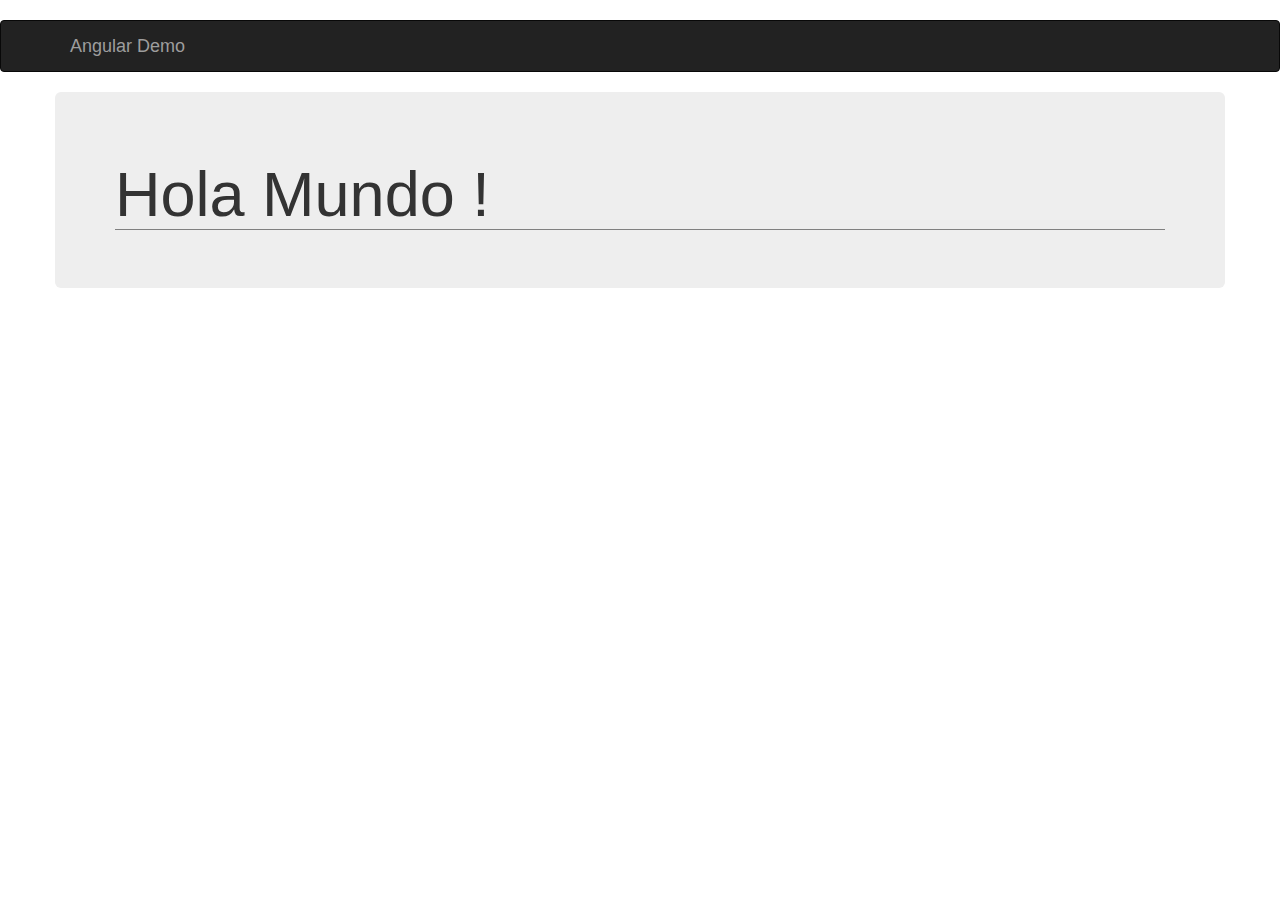
<file: Angular_Template/index.html>
<!DOCTYPE html>
<html ng-app="starter">
  <head>
    <meta charset="utf-8">
    <meta http-equiv="X-UA-Compatible" content="IE=edge">
    <meta name="viewport" content="width=device-width, initial-scale=1, maximum-scale=1">
    
    <script src="http://code.jquery.com/jquery-1.10.0.min.js"></script>
    <link rel="stylesheet" href="css/app.css"/>
    <link rel="stylesheet" type="text/css" href="bower_components/bootstrap/dist/css/bootstrap.min.css">
    <link rel="stylesheet" type="text/css" href="css/custom.css">

    <script src="bower_components/jquery/dist/jquery.js"></script>
    <script src="bower_components/angular/angular.min.js"></script>

    <script src="bower_components/angular-route/angular-route.min.js"></script>
    <script src="bower_components/angular-local-storage/dist/angular-local-storage.min.js"></script>
    <script src="bower_components/angular-bootstrap/ui-bootstrap-tpls.min.js"></script>
    <script src="bower_components/angular-ui-router/release/angular-ui-router.min.js"></script>
        
    
    

    <!-- APP CORE -->
    <script src="App/app.js"></script>
    <script src="App/routes.js"></script>
    <script src="App/controllers.js"></script>
    <script src="App/services.js"></script>
    <script src="App/directives.js"></script>

    <title>Angular Template</title>
    </head>
  <body > 
    <nav class="navbar navbar-inverse">

      <div class="container">
        <div class="navbar-header">
          <a class="navbar-brand" href="#">Angular Demo</a>
        </div>

        
      </div>
    </nav>  
    <div class="container">

        <div ng-view></div>      

    </div>
  </body>
</html>
</file>
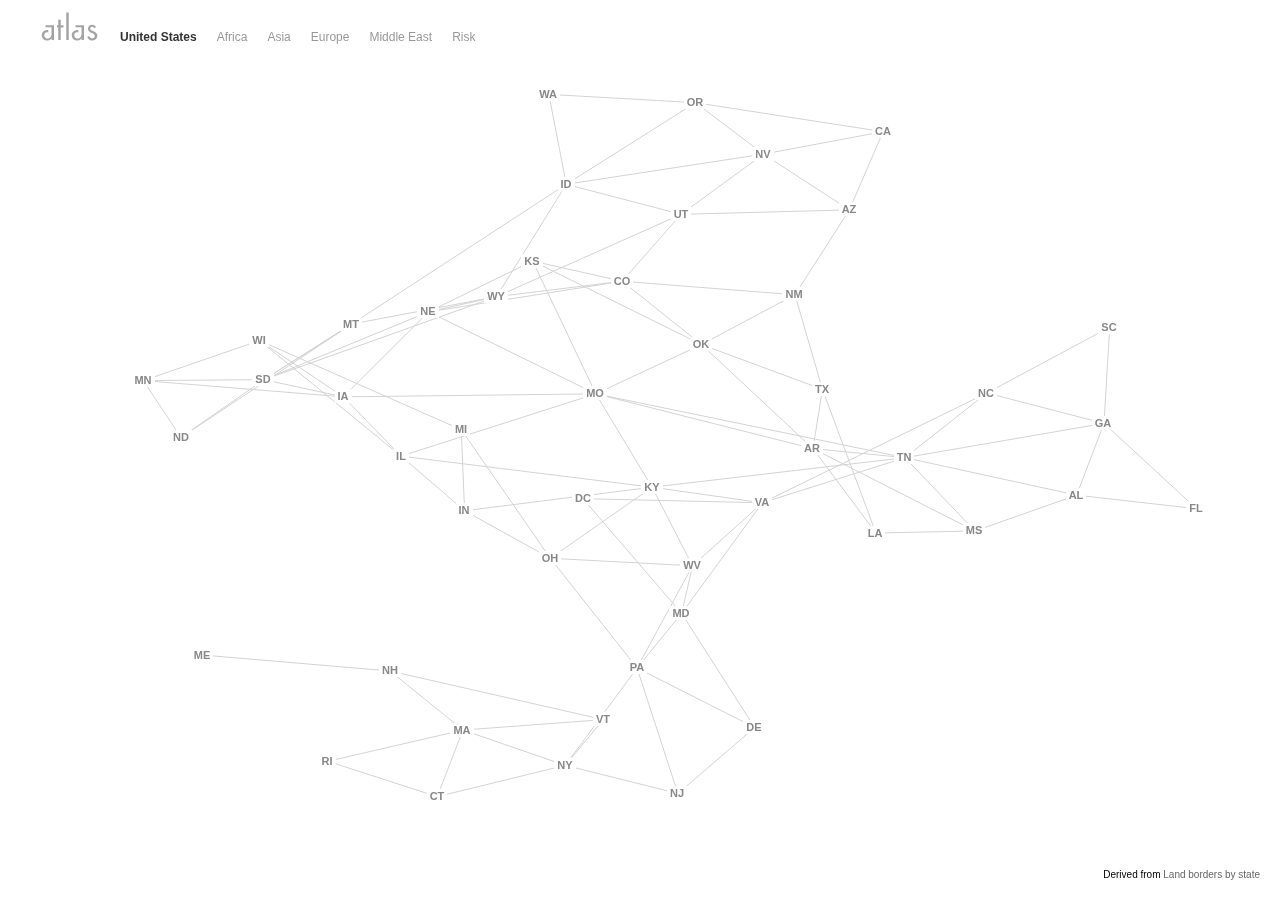
<file: Angular_Template/bower_components/arbor-master/demos/atlas/index.html>
<!DOCTYPE html PUBLIC "-//W3C//DTD HTML 4.01//EN"
   "http://www.w3.org/TR/html4/strict.dtd">

<html lang="en">
<head>
	<meta http-equiv="Content-Type" content="text/html; charset=utf-8">
  <title>arbor.js » atlas</title>
	<meta name="generator" content="TextMate http://macromates.com/">
	<meta name="author" content="Christian Swinehart">
	<link rel="stylesheet" href="style/atlas.css" type="text/css" charset="utf-8">
</head>
<body>
  <div id="maps"><a href="/">back</a><ul></ul></div>
  <canvas id="viewport" width="800" height="600"></canvas>

  <div id="dataset">Derived from Wikipedia’s <a href="http://en.wikipedia.org/wiki/List_of_countries_and_territories_by_land_borders">List of countries and territories by land borders</a></div>

  <script src="../_/jquery-1.6.1.min.js"></script>
  <script src="../../lib/arbor.js"></script>
  <script src="atlas.js"></script>
</body>
</html>
</file>
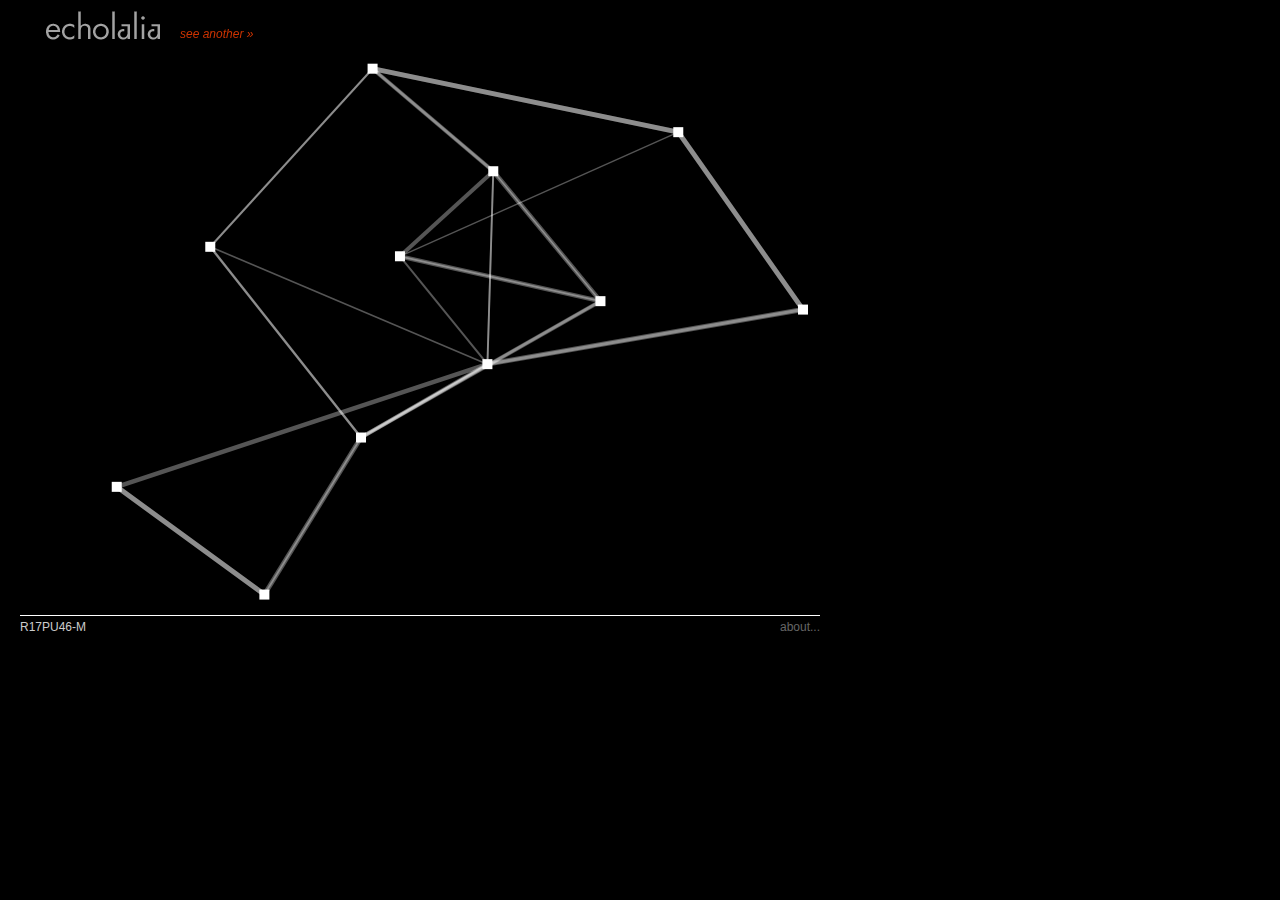
<file: Angular_Template/bower_components/arbor-master/demos/echolalia/index.html>
<!DOCTYPE html PUBLIC "-//W3C//DTD HTML 4.01//EN"
   "http://www.w3.org/TR/html4/strict.dtd">

<html lang="en">
<head>
	<meta http-equiv="Content-Type" content="text/html; charset=utf-8">
	<title>arbor.js » echolalia</title>
	<meta name="generator" content="TextMate http://macromates.com/">
	<meta name="author" content="Christian Swinehart">
	<!-- Date: 2010-12-15 -->
	<link rel="stylesheet" href="style/echolalia.css" type="text/css">
</head>
<body>
  <a class="back" href="/">back</a>
  <canvas id="viewport" width="800" height="600"></canvas>
  <a class="another" href="#">see another »</a>
  <div id="label"><span></span> <a target="_blank" href="http://samizdat.cc/projects/echolalia/final/">about...</a></div>

  <script src="../_/jquery-1.6.1.min.js"></script>
  <script src="../../lib/arbor.js"></script>
  <script src="echolalia.js"></script>

</body>
</html>
</file>
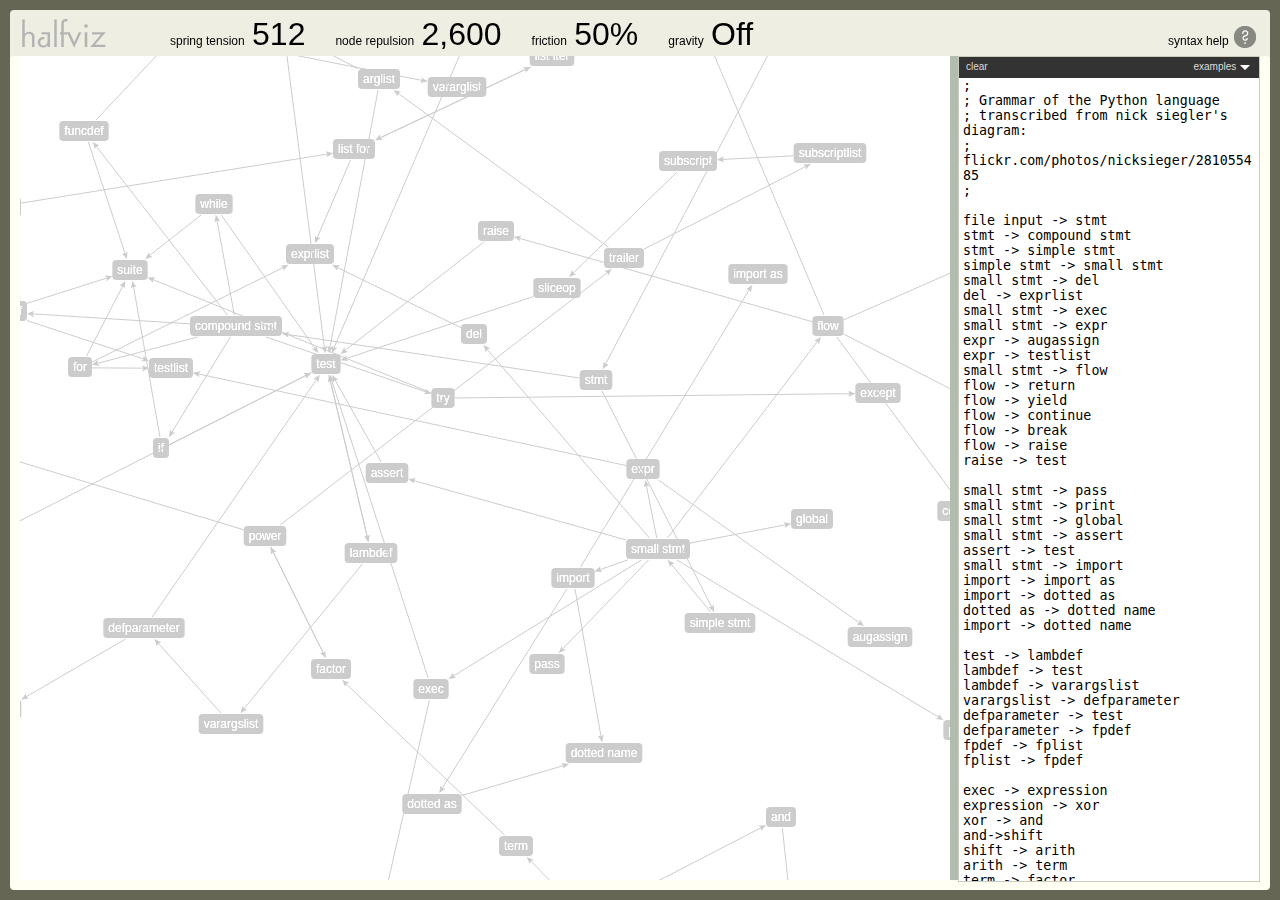
<file: Angular_Template/bower_components/arbor-master/demos/halfviz/index.html>
<!DOCTYPE html PUBLIC "-//W3C//DTD HTML 4.01//EN"
   "http://www.w3.org/TR/html4/strict.dtd">

<html lang="en">
<head>
	<meta http-equiv="Content-Type" content="text/html; charset=utf-8">
	<title>arbor.js » halfviz</title>
	<meta name="generator" content="TextMate http://macromates.com/">
	<meta name="author" content="Christian Swinehart">
	<!-- Date: 2010-12-20 -->
	<link rel="stylesheet" href="style/halfviz.css" type="text/css" charset="utf-8">
</head>
<body>

  <div id="intro">
    <h1>about <a href="#">&times;</a></h1>
    <p>HalfViz is a graph visualization environment with a not-coincidental similarity to
       AT&amp;T’s <em>Nevermind</em>-era, C-language classic <a target="_blank" href="http://graphviz.org">GraphViz</a>.</p>
    <p>It takes one of the central good ideas of GraphViz – the <code><a target="_blank" href="http://graphviz.org/doc/info/lang.html">.dot</a></code> 
       graph description language – and scales things back in the name of simplicity of implementation
       and brevity of syntax. Remember, <a target="_blank" href="http://arborjs.org/docs/worse-is-better">worse is better</a> these days.</p>
    <p>The result is the <a href="#" class="help">halftone</a> language; a <code>dot</code>-inspired, mostly-declarative 
       format for describing graph relationships and styling the resulting nodes and edges.
  </div>

  <div id="rtfm">
    <h1><span>the halftone language</span><a href="#">&times;</a></h1>
    <h2><a href="#" class="active">Basics</a><a href="#">Nodes</a><a href="#">Edges</a><a href="#">Styles</a></h2>

    <div class='tfs'>
      <div class="basics">
        <p>In the editor to the right you can describe your graph symbolically. As you type, the
           visualization will update to reflect the nodes and connections you have defined.</p>
        <h3>graphs</h3>
        <p>Your code 
           is read line-by-line and matched for patterns of the form:</p>
        <code class='block'><em>name1</em> -&gt; <em>name2</em></code>
        <p>The names can be single or multiple words and can include digits, punctuation, or
           space characters. Avoid using curly braces <code>{}</code> since those characters are used in styling
           the graph.</p>
        <h3>lone nodes</h3>
        <p>If you want to create a node without connecting it to any of the others, simply list it
           on a line by itself: </p>
        <code class='block'><em>name3</em></code>
        <h3>comments</h3>
        <p>The semicolon acts as a comment character; anything to the right of it on a line
           will be ignored.</p>

        <h3>a simple example</h3>
        <code class='block'>
          <b>;</b><br />
          <b>; ostracism in achewood, ca</b><br />
          <b>;</b><br />
          <em>roast beef</em> -&gt; <em>ray</em><br />
          <em>ray</em> -&gt; <em>téodor</em><br />
          <em>téodor</em> -&gt; <em>roast beef</em><br />
          <em>pat</em> <b>; pat is all alone</b>
        </code>
      </div>

      <div class="nodes">
        <p>By default all nodes are displayed as grey boxes with the node name as the
           text label. You can change this for individual nodes by using this dictionary-like
           notation: </p>
        <code class='block'>
          <em>mynode</em> {<em>color</em>:<em>red</em>, <em>label</em>:<em>a simple red box</em>}
          </code>
        <h3>colors</h3>
        <p>The node’s <code>color</code> can be set to any value that is a valid CSS color. For
           example, all the lines below are equivalent:</p>
        <code class='block'>
          <em>rednode1</em> {<em>color</em>:<em>red</em>}<br />
          <em>rednode2</em> {<em>color</em>:<em>#f00</em>}<br />
          <em>rednode3</em> {<em>color</em>:<em>#ff0000</em>}<br />
          </code>
        <p>Setting the color to the special value <code>none</code> will draw the node’s
           label in black on a white background:
          </p>
        <code class="block">
          <em>textnode</em> {<em>color</em>:<em>none</em>, <em>label</em>:<em>just some text</em>}
          </code>
        <h3>labels</h3>
        <p>The node’s displayed text <code>label</code> can be changed to any string that doesn’t
           use the <code>{}</code> characters. It can also be set to nothing at all:</p>
        <code class='block'>
          <em>longwinded</em> {<em>label</em>:<em>a verbose name</em>}<br />
          <em>empty</em> {<em>label</em>:} <b>; don’t label this node</b><br />
          </code>
        <p>Note that labels can be multiple words and don't need to be surrounded with 
           quotation marks.</p>
        <h3>shapes</h3>
        <p>A node’s <code>shape</code> can be either <code>dot</code> or <code>box</code> (the
           default). In both cases the size of the shape will be determined by the length of 
           the node’s label text.</p>
        <code class='block'>
          <em>small dot</em> {<em>shape</em>:<em>dot</em>, <em>label</em>:}<br />
          <em>very very large dot</em> {<em>shape</em>:<em>dot</em>}<br />
          <em>rounded rectangle</em> {<em>shape</em>:<em>box</em>}
          </code>
      </div>
      
      <div class="edges">
        <p>Edges can be either directed (and drawn with an arrow) or un-directed (and 
           drawn with an unadorned line). This is controlled by the characters you enter
           for the edge:</p>
        <code class="block">
           <em>a</em> -&gt; <em>b</em> <b>; drawn with an arrow</b><br />
           <em>c</em> -- <em>d</em> <b>; drawn with a line</b>
          </code>
        <p>As with nodes, edges can be styled by appending an options <code>{}</code> block to the 
           edge definition:</p>
        <code class="block">
          <em>src</em> -&gt; <em>dst</em> {<em>color</em>:<em>plum</em>, <em>weight</em>:<em>2</em>}
          </code>
          <p>If no style options are specified, the edge will be drawn in grey with a line weight of 1px.</p>
        <h3>colors</h3>
         <p>The <code>color</code> property can be set to the same variety of formats demonstrated in
         the Nodes section.</p>

        <h3>line weights</h3>
        <p>The <code>weight</code> property can be set to a number controlling the width of the line 
           in pixels.</p>
      </div>
      
      <div class="styles">
        <p>If you wish to use the same formatting for a number of nodes or edges, you can save some
        typing by modifying the default style properties which apply to graph elements that aren’t 
        explicitly styled.</p>
        <h3>node styles</h3>
        <p>The default node style can be set by entering an options block on a line by itself:</p>
        <code class="block">
          {<em>color</em>:<em>goldenrod</em>}
          </code>
        <p>This will apply to any nodes defined on subsequent lines that do not set a <code>color</code> 
           for themselves.</p>
        <p>The defaults can be changed multiple times. For example, to create two red 
           nodes and two blue ones, try:</p>
        <code class="block">
          {<em>color</em>:<em>red</em>}<br />
          <em>a</em> <b>; will both be red</b><br />
          <em>b</em> <b>;</b><br />
          {<em>color</em>:<em>blue</em>}<br />
          <em>c</em> <b>; will both be blue</b><br />
          <em>d</em> <b>;</b>
          </code>
          <p>The default node styles will also apply to nodes created in edge definitions that are
             not explicitly styled elsewhere in the code.</p>
        <h3>edge styles</h3>
        <p>Setting the default edge style is similar, but the options block must follow a lone arrow:</p>
        <code class="block">
          -> {<em>color</em>:<em>cyan</em>, <em>weight</em>:<em>6</em>}
          </code>
        <p>Unstyled edges defined on subsequent lines will inherit the specified properties. </p>
      </div>
    </div>
    <p>&nbsp;</p>
      
  </div>

  <div id="halfviz">
    <canvas id="viewport" width="800" height="600"></canvas>
    <div id="editor">
      <div class="io">
        <div class="ctrl"><a href="#" class="new">clear</a><a class="examples" href="#">examples <span></span></a></div>
        <ul class="dialog"></ul>
      </div>
      <textarea id="code"></textarea>  
    </div>
    <div id="grabber"></div>
  </div>  

  <div id="dashboard">
    <a href="#" class="about active"><div class="popup"><img src="style/nub.png">About</div>about halfviz</a>
    <a href="#" class="help">syntax help</a>
    <ul class="controls">
      <li class="stiffness">spring tension <span class="frob">10,000</span></li>
      <li class="repulsion">node repulsion <span class="frob">10,000</span></li>
      <li class="friction">friction <span class="frob">20%</span></li>
      <li class="gravity">gravity <span class="toggle">.</span></li>
    </ul>
  </div>


  <script src="../_/jquery-1.6.1.min.js"></script>
  <script src="../_/jquery.address-1.4.min.js"></script>
  <script src="../../lib/arbor.js"></script>
  <script src="../_/graphics.js"></script>

  <!-- the halfviz source, broken out one ‘class’ per file -->
  <script src="src/dashboard.js"></script>
  <script src="src/help.js"></script>
  <script src="src/io.js"></script>
  <script src="src/parseur.js"></script>
  <script src="src/renderer.js"></script>
  
  <!-- the main driver code: start here -->
  <script src="src/halfviz.js"></script> 

  
</body>
</html>
</file>
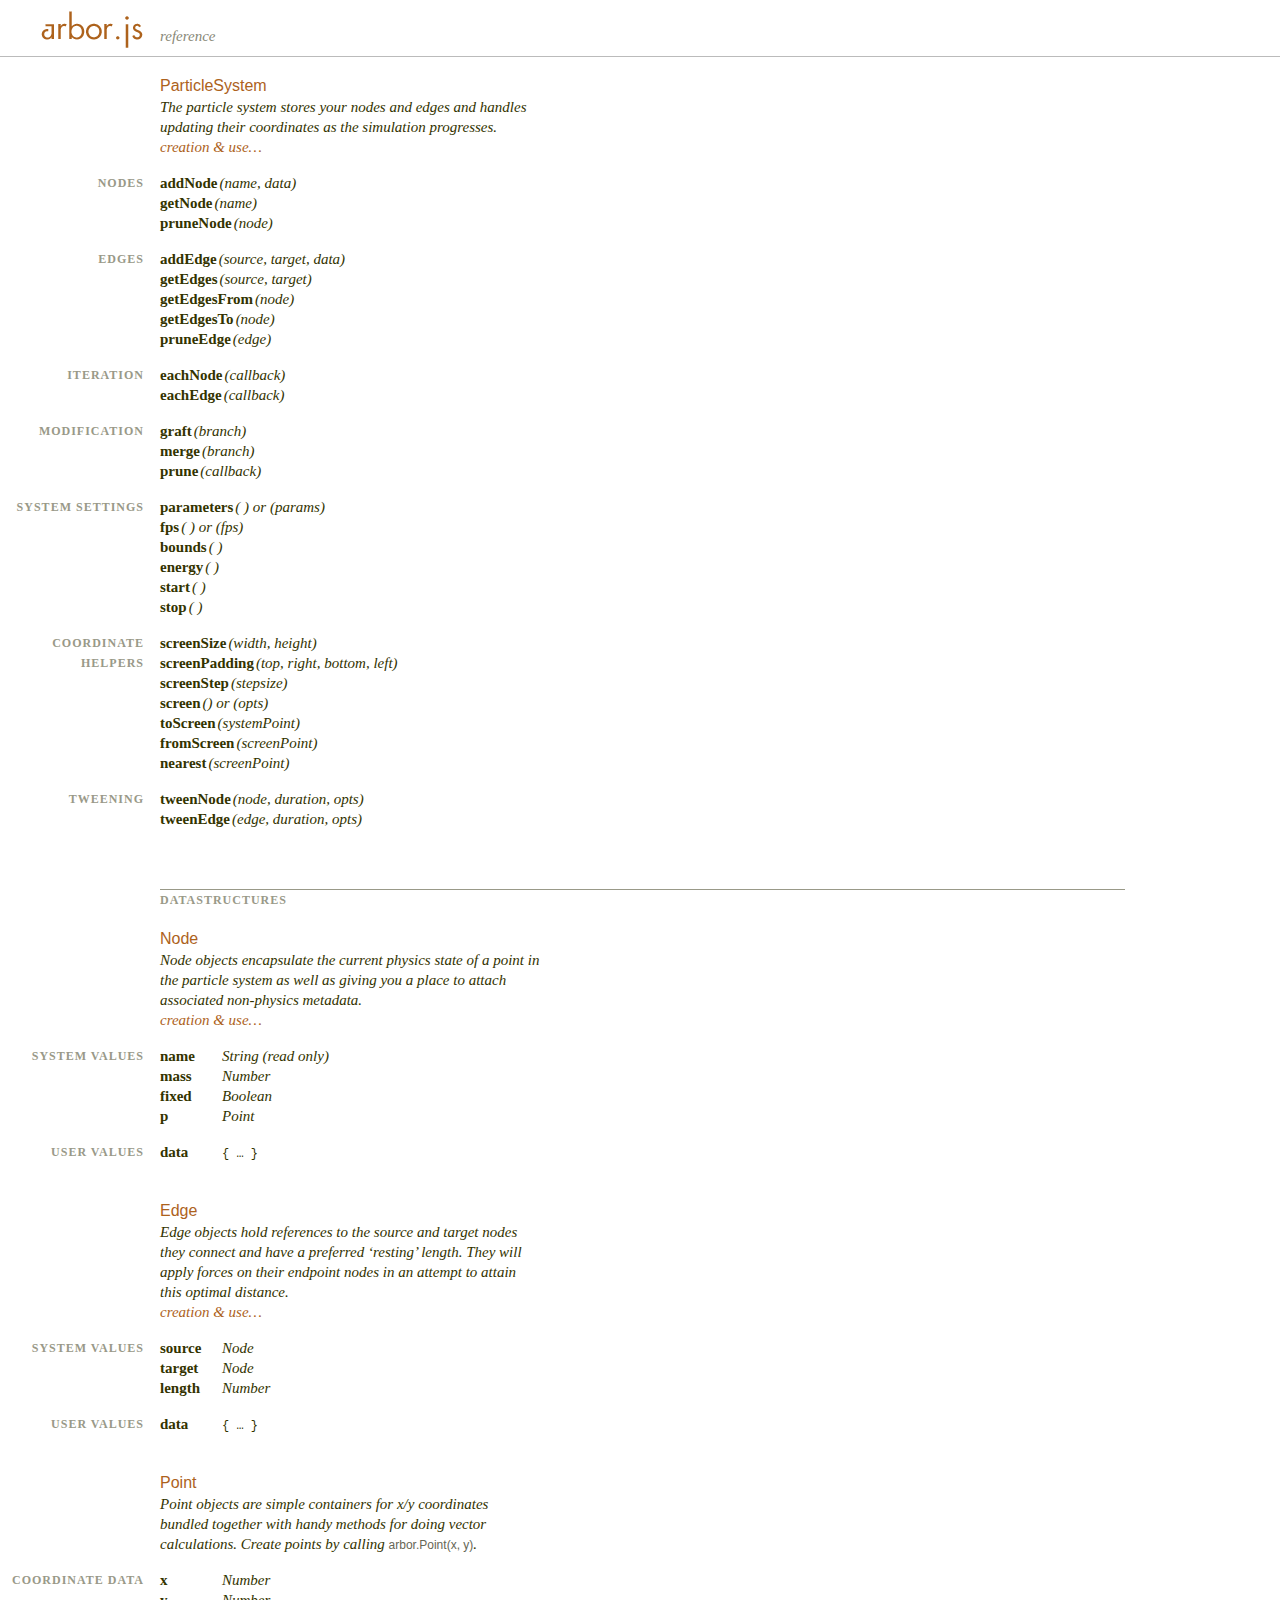
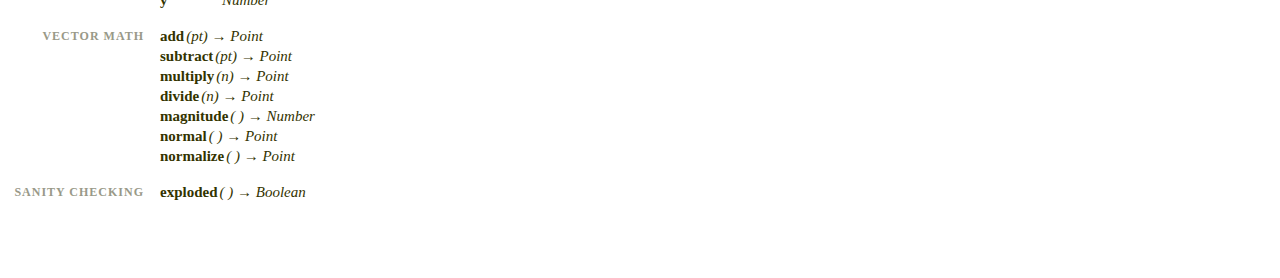
<file: Angular_Template/bower_components/arbor-master/docs/reference.html>
<!DOCTYPE html PUBLIC "-//W3C//DTD HTML 4.01//EN"
   "http://www.w3.org/TR/html4/strict.dtd">

<html lang="en">
<head>
	<meta http-equiv="Content-Type" content="text/html; charset=utf-8">
	<title>arbor.js</title>
	<meta name="generator" content="TextMate http://macromates.com/">
	<meta name="author" content="Christian Swinehart">
	<!-- Date: 2011-01-11 -->
	<link rel="stylesheet" href="_/docs.css" type="text/css" charset="utf-8">
</head>
<body>

  <div id="nav">
    <p>reference</p>
  </div>
  <div id="docs">
    <div id="reference">
      <h1>ParticleSystem</h1>
      <div class="lead-in">
        <p>The particle system stores your nodes
          and edges and handles updating their coordinates as the simulation progresses.</p>
        <a href="#" class="more">creation &amp; use…</a>
        <h2><a href="#">&times;</a> creation</h2>
        <p>Parameters for the physics simulation can be set at creation-time 
          by calling the constructor with the arguments:</p>
        <p class="code">
          arbor.ParticleSystem(repulsion, stiffness, friction, gravity, fps, dt, precision)
        </p>
        <p>The parameters and their defaults are:</p>
        <ul>
          <li><em>repulsion </em><b>1,000</b> the force repelling nodes from each other</li>
          <li><em>stiffness </em><b>600</b> the rigidity of the edges </li>
          <li><em>friction </em><b>0.5</b> the amount of damping in the system </li>
          <li><em>gravity </em><b>false</b> an additional force attracting nodes to the origin </li>
          <li><em>fps </em><b>55</b> frames per second </li>
          <li><em>dt </em><b>0.02</b> timestep to use for stepping the simulation </li>
          <li><em>precision </em><b>0.6</b> accuracy vs. speed in force calculations<br>
              <em>&nbsp;</em><b>&nbsp;</b> (zero is fast but jittery, one is smooth but cpu-intensive)</li>
        </ul>
        <p>The defaults will be used for any omitted arguments. Parameters can also be passed 
           in an object literal. For reference, the following calls are all equivalent:</p>
        <p class="code">
          arbor.ParticleSystem()<br>
          arbor.ParticleSystem(600)<br>
          arbor.ParticleSystem(600, 1000, .5, 55, .02, false)<br>
          arbor.ParticleSystem({friction:.5, stiffness:600, repulsion:1000})
        </p>
        <p>Once a particle system has been created, the parameters can be tweaked by passing
           an object to the <code>.parameters</code> method:</p>
        <p class="code">
          var sys = arbor.ParticleSystem()<br>
          sys.parameters({gravity:true, dt:0.005})
          </p>
        <h2>rendering</h2>
        <p>The particle system doesn’t do any drawing on its own; you need to provide those 
           routines in a separate object that will be triggered by the system when it’s time
           to redraw the screen. To set this up, create an object with two methods (<code>.init</code>
           and <code>.redraw</code>), then set the particle system’s <code>renderer</code>
           attribute to your new object:</p>
        <p class="code">
          var myRenderer = {<br>
            &nbsp;&nbsp;init:&nbsp;&nbsp;function(system){ console.log("starting",system) },<br>
            &nbsp;&nbsp;redraw:function(){ console.log("redraw") }<br>
          }<br>
          var sys = arbor.ParticleSystem()<br>
          sys.renderer = myRenderer
          </p>
        <p>The <code>.init</code> method will be called once before the first pass through the
           draw loop. Then the <code>.redraw</code> method will be called each time the screen
           needs to be re-plotted. Take a look at the <a href="https://github.com/samizdatco/arbor/sample-project">sample project</a> for a
           slightly more elaborated example of how this works.
           </p>
      </div>
      
      <h2>nodes</h2>
      <dl>
        <dt>addNode<em>(name, data)</em></dt>
        <dd>
          <p><code class="arg">name</code> is a string identifier that will be used in talking to the particle
          system about this node.</p>
          <p><code class="arg">data</code> is an object with keys and values set by the user. you can use it to
          store additional information about the node for later use in e.g., drawing.</p>
          <div class="desc">Creates a new node in the particle system and returns the resulting <code>Node</code> object.</div>
          <hr>
        </dd>
        
        <dt>getNode<em>(name)</em></dt>
        <dd>
          <p><code class="arg">name</code> is an identifier for a node already in the system</p>
          <div class="desc">Returns the corresponding <code>Node</code> object or 
            <code>undefined</code> if none is found. If called with a node as an 
            argument, it will return that same node (for idempotence).</div>
            <hr>
        </dd>

        <dt>pruneNode<em>(node)</em> </dt>
        <dd>
          <p><code class="arg">node</code> is either an identifier string or a Node object</p>
          <div class="desc">Removes the corresponding <code>Node</code> from the
            particle system (as well as any <code>Edge</code>s in which it is a participant).</div>
            <hr>
        </dd>
      </dl>
      <h2>edges</h2>
      <dl>
        <dt>addEdge<em>(source, target, data)</em></dt>
        <dd>
          <p><code class="arg">source</code> and <code class="arg">target</code> are either identifier strings or a Node objects.</p>
          <p><code class="arg">data</code> is a user data object with additional information about the edge.</p>
          <div class="desc">Creates a new edge connecting the source and target nodes
            then returns the resulting <code>Edge</code> object.
            </div>
            <hr>
        </dd>        
        <dt>getEdges<em>(source, target)</em> </dt>
        <dd>
          <p><code class="arg">source</code> and <code class="arg">target</code> are either identifier strings or a Node objects.</p>
          <div class="desc">Returns an array containing all <code>Edge</code> objects connecting the specified nodes.
            If no connections exist, returns <code style="letter-spacing:2px;">[]</code>.
            </div>
            <hr>
        </dd>        
        <dt>getEdgesFrom<em>(node)</em></dt>
        <dd>
          <p><code class="arg">node</code> is a string identifier or Node object</p>
          <div class="desc">Returns an array containing all <code>Edge</code> objects in which the
            node is the source.
            If no connections exist, returns <code style="letter-spacing:2px;">[]</code>.
            </div>
            <hr>
        </dd>        
        <dt>getEdgesTo<em>(node)</em> </dt>
        <dd>
          <p><code class="arg">node</code> is a string identifier or Node object</p>
          <div class="desc">Returns an array containing all <code>Edge</code> objects in which the
            node is the target.
            If no connections exist, returns <code style="letter-spacing:2px;">[]</code>.
            </div>
            <hr>
        </dd>        
        <dt>pruneEdge<em>(edge)</em> </dt>
        <dd>
          <p><code class="arg">edge</code> is an Edge object.</p>
          <div class="desc">Removes the corresponding <code>Edge</code> from the particle system.
            </div>
            <hr>
        </dd>        
      </dl>
      <h2>iteration</h2>
      <dl>
        <dt>eachNode<em>(callback)</em></dt>
        <dd>
          <p><code class="arg">callback</code> is a function with the signature ƒ(<code>node</code>, <code>pt</code>) where
            <code class="arg">node</code> is a Node object and <code class="arg">pt</code> is a Point object with its current 
            location.</p>
          <div class="desc">The callback function will be invoked once for each <code>Node</code> in the system.</div>
          <div class="desc">Note that while the <code>node.p</code> attribute is always in the coordinate system of
            the particle system, the <code>pt</code> argument is transformed into pixel coordinates
            (provided you have called <code>.screenSize</code> to specify the screen bounding box).</div>
            <hr>
        </dd>

        <dt>eachEdge<em>(callback)</em></dt>
        <dd>
          <p><code class="arg">callback</code> is a function with the signature ƒ(<code>edge</code>, <code>pt1</code>, <code>pt2</code>) where
            <code class="arg">edge</code> is an Edge object and <code class="arg">pt1</code> and <code class="arg">pt2</code> are Point objects
            with the current endpoint locations.</p>
          <div class="desc">The callback function will be invoked once for each <code>Edge</code> in the system.</div>
          <div class="desc">Similar to the behavior of <code>.eachNode</code>, the <code>edge.source.p</code> and 
            <code>edge.target.p</code> attributes are always in the coordinate system of
            the particle system, while <code>pt1</code> and <code>pt2</code> will be transformed into pixel coordinates
            (provided you have called <code>.screenSize</code> to specify the screen bounding box).</div>
            <hr>
        </dd>
      </dl>
      <h2>modification</h2>
      <dl>
        <dt>graft<em>(branch)</em></dt>
        <dd>
          <p><code class="arg">branch</code> is an object of the form <code>{nodes:{}, objects:{}}</code>.</p>
          <p>the <code class="arg">nodes</code> attribute contains a mapping of node names to data objects. For example,</p>
          <p class="code">{ nodes:{foo:{color:"red", mass:2},<br> 
            &nbsp;&nbsp;&nbsp;&nbsp;&nbsp;&nbsp;&nbsp;&nbsp;&nbsp;bar:{color:"green"}} }</p>
          <p style="text-indent:-10px">the <code class="arg">edges</code> attribute contains nested objects to map source identifier to target, then 
            target to edge data object. e.g,</p>
          <p class="code">{ edges:{bar:{foo:{similarity:0},<br> 
            &nbsp;&nbsp;&nbsp;&nbsp;&nbsp;&nbsp;&nbsp;&nbsp;&nbsp;&nbsp;&nbsp;&nbsp;&nbsp;&nbsp;baz:{similarity:.666}} }</p>
                        
          <div class="desc">Adds nodes and edges to the current set in the particle system. The
            leaf object values in the <code>branch</code> argument will be accessible through the 
            <code>.data</code> attribute of the resulting <code>Node</code>s and <code>Edge</code>s.
            </div>
            <hr>
        </dd>        
        
        <dt>merge<em>(branch)</em></dt>
        <dd>
          <p><code class="arg">branch</code> is an object of the form <code>{nodes:{}, objects:{}}</code>
            (see <code>.graft</code> for details).</p>
          <div class="desc">Adds nodes and edges to the current set in the particle system and removes
            any that are not present in the new branch. Conserved nodes will maintain their position
            and state.
            </div>
            <hr>
        </dd>        

        <dt>prune<em>(callback)</em></dt>
        <dd>
          <p><code class="arg">callback</code> is a function with the signature ƒ(<code>node</code>, <code>from</code>, <code>to</code>) where
            <code class="arg">node</code> is a Node object and <code class="arg">from</code> and <code class="arg">to</code> are arrays
            of edges for which node is the source and target respectively.</p>
          <div class="desc">The callback function will be invoked once for each <code>Node</code> 
            in the system and should return <code>true</code> if the node should be pruned or do 
            nothing if the node should remain unaltered. Note that pruning a node will also remove all edges in 
            which it participates</div>
            <hr>
        </dd>
      </dl>
      <h2>system settings</h2>
      <dl>
        <dt>parameters<em>( ) or (params)</em></dt>
        <dd>
          <p>if present, <code class="arg">params</code> is an object containing new settings values
             for the particle system. Valid keys are the same as for the <code>ParticleSystem</code>
             constructor function:
             <code>repulsion</code>, <code>stiffness</code>, <code>friction</code>, <code>gravity</code>, <code>fps</code>, and <code>dt</code>.
            </p>
          <div class="desc">If called with no arguments, returns an object with the current system
            parameters as keys and values. If an argument is supplied, any values specified will
            be used as the new parameters (omitted values will remain unchanged).
          </div>
            <hr>
        </dd>
        
        <dt>fps<em>( ) or (fps)</em></dt>
        <dd>
          <p>if present, the <code class="arg">fps</code> argument is a positive integer. 
            </p>
          <div class="desc">If called with no arguments, returns the frame rate achieved over
            the last few seconds of drawing. Otherwise the argument will set the new target
            frame rate. This affects the frequency with which the particle system iterates 
            its simulation as well as the frequency with which the <code>ParticleSystem</code> calls the 
            <code>.redraw</code> method of the object pointed to by its 
            <code>.renderer</code> attribute.
          </div>
            <hr>
        </dd>
        <dt>bounds<em>( )</em></dt>
        <dd>
          <div class="desc">Returns a bounding box containing all nodes using system
            coordinates. The return value is of the form:
          </div>
          <p class="code">{ topleft:{x:, y:}, bottomright:{x:, y:} }</p>
            <hr>
        </dd>
        
        <dt>energy<em>( )</em></dt>
        <dd>
          <div class="desc">Returns some basic stats on the state of activity in the
            system. The values are in terms of velocity within the system’s coordinate
            frame. This can be a useful measure of when the layout has stabilized. 
            The return value is of the form:
          </div>
          <p class="code">{sum:, max:, mean:, n:}</p>
            <hr>
        </dd>
        <dt>start<em>( )</em></dt>
        <dd>
          <div class="desc">Manually start the system running. By default the system
            will run and pause on its own based on the level of energy in the particles.
            You should only need to manually start after having previously called the <code>.stop</code> method.
          </div>
          <hr>
        </dd>
        <dt>stop<em>( )</em></dt>
        <dd>
          <div class="desc">Pauses the particle simulation until <code>.start</code> is called.
            Since the system begins running as soon as it is supplied with nodes and edges, you
            may wish to call <code>.stop</code> shortly after creating the system object if it 
            will not be displayed until later in the page lifetime (e.g., until a user action takes place).
          </div>
          <hr>
        </dd>
      </dl>
      <h2>coordinate helpers</h2>
      <dl>
        <dt>screenSize<em>(width, height)</em></dt>
        <dd>
          <p><code class="arg">width</code> and <code class="arg">height</code> are positive integers defining the 
            dimensions of the screen area you will be drawing in.</p>
          <div class="desc">Calling this method enables automatic coordinate transformations
            from the particle system’s coordinate system to your display’s. This can be seen
            in the points supplied by the <code>.eachNode</code> and <code>.eachEdge</code> 
            iterators as well as the <code>to</code>/<code>fromScreen</code> and <code>nearest</code> 
            methods in this section.
          </div>
          <div class="desc">You will nearly always want to call this once when setting up your
            <code>ParticleSystem</code> and <code>renderer</code> as well as whenever the dimensions
            of the display area change.
          </div>
          <hr>
        </dd>
        
        <dt>screenPadding<em>(top, right, bottom, left)</em></dt>
        <dd>
          <p>All arguments are integers defining the number of pixels that should be left 
            blank along each edge of the display area. Either 1, 2, or 4 arguments are
            expected and are interpreted similarly to the CSS <code>padding:</code> property.</p>
          <div class="desc">When the system transforms points
            between coordinate systems it will factor the padding into the locations it
            provides to <code>.eachNode</code> and company.
          </div>
          <hr>
        </dd>

        <dt>screenStep<em>(stepsize)</em></dt>
        <dd>
          <p><code class="arg">stepsize</code> is a number between 0 and 1 defining the
            amount the bounding box should move from one frame to the next.</p>
          <div class="desc">As the nodes move and the bounding box changes, the system
            applies a variable amount of smoothing to the ‘camera’ movements. As stepsize
            approaches 1 the amount of smoothing decreases as the bounds updates become more
            instantaneous.
          </div>
          <hr>
        </dd>
        
        <dt>screen<em>() or (opts)</em></dt>
        <dd>
          <p>If present, <code class="arg">opts</code> is an object of the form:</p>
          <p class="code">{ size:{width:400, height:300},<br> 
            &nbsp;&nbsp;padding:[1,2,3,4],<br>
            &nbsp;&nbsp;step:.1 }</p>
          <div class="desc">This is a shorthand method combining the functions of the prior three. 
            If called without an argument, returns the current screen size/padding/scaling. If an 
            argument is supplied, updates the settings accordingly.
          </div>
          <hr>
        </dd>

        <dt>toScreen<em>(systemPoint)</em> </dt>
        <dd>
          <p><code class="arg">systemPoint</code> is a <code>Point</code> object whose x and y
            values are set using the system’s internal coordinate scheme.</p>
          <div class="desc">Converts the x and y to screen coordinates on the basis of the current
            screen size and padding, returning the result as a new <code>Point object</code>. If the
            size hasn’t been set or the system hasn’t started yet, <code>undefined</code> will be returned
            instead.
          </div>
          <hr>
        </dd>
        <dt>fromScreen<em>(screenPoint)</em> </dt>
        <dd>
          <p><code class="arg">screenPoint</code> is a <code>Point</code> object whose x and y
            values are using the screen’s pixel coordinates.</p>
          <div class="desc">Converts the x and y to system coordinates on the basis of the current
            screen size and padding, returning the result as a new <code>Point object</code>. If the
            size hasn’t been set or the system hasn’t started yet, <code>undefined</code> will be returned
            instead.
          </div>
          <hr>
        </dd>
        <dt>nearest<em>(screenPoint)</em></dt>
        <dd>
          <p><code class="arg">screenPoint</code> is a <code>Point</code> object whose x and y
            values are using the screen’s pixel coordinates.</p>
          <div class="desc">Returns a reference to the node nearest the argument’s screen position
            in an object of the form:
          </div>
          <p class="code">{node:, point:, distance:}</p>
          <div class="desc"><code>node</code> and <code>point</code> will either be the eponymous
            objects or <code>null</code> depending on whether any such node exists. <code>distance</code>
            is measured in pixels.
          </div>
          <hr>
        </dd>
        
        
      </dl>
      <h2>tweening</h2>
      <dl>
        <dt>tweenNode<em>(node, duration, opts)</em></dt>
        <dd>
          <p><code class="arg">node</code> is a <code>Node</code> object or an identifier string
            for the node whose values you wish to tween.</p>
          <p><code class="arg">duration</code> is the time (in seconds) the transition should last.</p>
          <p><code class="arg">opts</code> is a mapping of names and target values.</p>
          <div class="desc">
            This method allows you to initiate gradual transitions of values in the <code>.data</code>
            object of a given <code>Node</code>. For instance consider a node whose <code>.data</code> 
            object looks like:
          </div>
          <p class="code">{color:"#00ff00", radius:1}</p>
          <div class="desc">
            The following call will make this node quadruple in size and change color to light blue 
            over the course of 3 seconds:
          </div>
          <p class="code">sys.tweenNode(myNode, 3, {color:"cyan", radius:4})</p>
          
          <div class="desc">
            The system can handle tweening numerical values or colors which are expressed as either 
            named <b>CSS</b> colors or hex strings beginning with a “<code>#</code>”.
          </div>
          <div class="desc">
            There is also a pair of ‘magic’ keys that can be included in the <code class="arg">opts</code> 
            argument to modify the tween behavior. <code>delay</code> specifies the time
            in seconds before the tween should begin. <code>ease</code> can be set to
            one of the names seen in the <code>src/easing.js</code> file to control the dynamics
            of the transition. 
          </div>
          <div class="desc">
            <div class="bang">!</div>
            Note that the tween methods are disabled unless you include the <code>arbor-tween.js</code>
            file in your page. 
          </div>
          <hr>
        </dd>
        
        <dt>tweenEdge<em>(edge, duration, opts)</em></dt>
        <dd>
          <p><code class="arg">edge</code> is the <code>Edge</code> whose values you wish
            to tween.</p>
          <p><code class="arg">duration</code> is the time (in seconds) the transition should last.</p>
          <p><code class="arg">opts</code> is a mapping of names and target values.</p>
          <div class="desc">
            Identical in behavior to <code>.tweenNode</code> except that it operates on the <code>.data</code>
            attribute of an <code>Edge</code> instead of a <code>Node</code>. 
          </div>
          <div class="desc">
            <div class="bang">!</div>
            Note that the tween methods are disabled unless you include the <code>arbor-tween.js</code>
            file in your page. 
          </div>
          <hr>
        </dd>
      </dl>    
            
            
      <div class="sect">datastructures</div>
            
      <h1>Node</h1>
      <div class="lead-in">
        <p>Node objects encapsulate the current physics state of a point in the particle
          system as well as giving you a place to attach associated non-physics metadata.</p>
        <a href="#" class="more">creation &amp; use…</a>
        <h2><a href="#">&times;</a> creation</h2>
        <p>New nodes are created through the particle system’s <code>.addNode</code> method. For
          example:</p>
        <p class="code">
          sys = arbor.ParticleSystem()<br>
          node = sys.addNode("mynode", {mass:2, myColor:"goldenrod"})
        </p>
        <p>This will create a new <code>Node</code> object with a <code>.data</code> field
          containing <code>{myColor:"goldenrod"}</code>. Note that the mass value was stripped
          out of the data object and used for the node’s mass in the simulation. </p>
        <p style="margin-top:1em;">The ‘magic’
          variables you can use in this way (and their defaults):
        </p>
        <ul>
          <li><em style="width:30px;">mass </em><b>1.0</b> the node’s resistance to movement and repulsive power</li>
          <li><em style="width:30px;">fixed </em><b>false</b> if true, the node will be unaffected by other particles</li>
          <li><em style="width:30px;">x </em><b>auto</b> the starting x position (in system coordinates)</li>
          <li><em style="width:30px;">y </em><b>auto</b> the starting y position (in system coordinates)</li>
        </ul>
        <h2>using nodes</h2>
        <p>With each tick of the simulation the values in <code>.p</code> will be updated based on
          the repulsion and spring forces in the system. To alter the node’s properties (in response 
          to, say, a mouse click), simply reset its values and the system will use the new values
          in its next tick:</p>
        <p class="code">
          console.log( node.p.x, node.p.y )<br>
          >> 1.2, 0.4<br>
          <br>
          node.p = arbor.Point(1, 1)<br>
          console.log( node.p.x, node.p.y )<br>
          >> 1, 1<br>
          <br>
          node.p.y = 13<br>
          console.log( node.p.x, node.p.y )<br>
          >> 1, 13<br>
          
          </p>
        <p style="margin-top:1em;">Each node contains an attribute called <code>.data</code> whose contents
            and use are entirely up to you. Typically it is used for storing metadata about
            the node so your rendering code can know how to draw it, what its label text
            should be, which url to go to on click, etc.</p>
           <!-- <hr> -->
      </div>
      <h2>system values</h2>
      <dl class="datastructure">
        <dt>name</dt><dd>String (read only)</dd><br>
        <dt>mass</dt><dd>Number</dd><br>
        <dt>fixed</dt><dd>Boolean</dd><br>
        <dt>p</dt><dd>Point</dd>
      </dl>
      <h2>user values</h2>
      <dl class="datastructure">
        <dt>data</dt><dd><code>{ … }</code></dd>
      </dl>


      <h1>Edge</h1>
      <div class="lead-in">
        <p>Edge objects hold references to the source and target nodes they connect and have
          a preferred ‘resting’ length. They will apply forces on their endpoint nodes in an
          attempt to attain this optimal distance.</p>
        <a href="#" class="more">creation &amp; use…</a>
        <h2><a href="#">&times;</a> creation</h2>
        <p>New edges are created through the particle system’s <code>.addEdge</code> method. For
          example:</p>
        <p class="code">
          sys = arbor.ParticleSystem()<br>
          node1 = sys.addNode("one node")<br>
          node2 = sys.addNode("another")<br>
          edge = sys.addEdge(node1, node2, {length:.75, pointSize:3})
        </p>
        <p>This creates a pair of <code>Node</code> objects then creates an <code>Edge</code> from
          the first to the second. The <code>length</code> key is a special variable that will be
          used for setting the edge’s resting length. Any other keys in the object passed to 
          <code>.addEdge</code> will be placed in the resulting <code>Edge</code>’s <code>.data</code>
          attribute.</p>
        <p style="margin-top:1em;">Note that <code>.addEdge</code> can be called with either actual
          <code>Node</code> objects or simply their <code>.name</code>s as arguments. If a name is
          used but a node with that identifier does not yet exist, the system will automatically create
          one before creating the edge. For instance, the above code could be simplified to:
        </p>  
        <p class="code">
          sys = arbor.ParticleSystem()<br>
          edge = sys.addEdge("one node", "another", {length:.75, pointSize:3})
        </p>

      </div>
      <h2>system values</h2>
      <dl class="datastructure">
        <dt>source</dt><dd>Node</dd><br>
        <dt>target</dt><dd>Node</dd><br>
        <dt>length</dt><dd>Number</dd>
      </dl>
      <h2>user values</h2>
      <dl class="datastructure">
        <dt>data</dt><dd><code>{ … }</code></dd>
      </dl>


      <h1>Point</h1>
      <div class="lead-in">
        <p>Point objects are simple containers for x/y coordinates bundled together
          with handy methods for doing vector calculations. Create points by calling
          <code>arbor.Point(x, y)</code>.</p>
      </div>
      <h2>coordinate data</h2>
      <dl class="datastructure">
        <dt>x</dt><dd>Number</dd><br>
        <dt>y</dt><dd>Number</dd>
      </dl>

      <h2>vector math</h2>
      <dl>
        <dt>add<em>(pt) &rarr; Point</em></dt>
        <dd>Returns a new Point with the sum of the two points.</dd>
        <dt>subtract<em>(pt) &rarr; Point</em></dt>
        <dd>Returns a new Point with the difference of the two points.</dd>
        <dt>multiply<em>(n) &rarr; Point</em></dt>
        <dd>Returns a linearly scaled copy of the original point.</dd>
        <dt>divide<em>(n) &rarr; Point</em></dt>
        <dd>Returns a linearly scaled copy of the original point.</dd>
        <dt>magnitude<em>( ) &rarr; Number</em></dt>
        <dd>Returns the point’s distance from the origin.</dd>
        <dt>normal<em>( ) &rarr; Point</em></dt>
        <dd>Returns the point’s vector normal.</dd>
        <dt>normalize<em>( ) &rarr; Point</em></dt>
        <dd>Returns a scaled copy of the point with a magnitude of one.</dd>
      </dl>
      <h2>sanity checking</h2>
      <dl>
        <dt>exploded<em>( ) &rarr; Boolean</em></dt>
        <dd>Returns <code>true</code> if x or y is NaN.</dd>
      </dl>
    </div>
  </div>
  
  <script type="text/javascript" src="../demos/_/jquery-1.6.1.min.js" charset="utf-8"></script>
  <script type="text/javascript" charset="utf-8">
    var Nav = function(elt){
       var dom = $(elt)

       var that = {
         init:function(){
           $('.more').one('click',that.more)

           $('#docs dl:not(.datastructure) dt').click(that.reveal)
           $('#docs dl:not(.datastructure) em').click(that.reveal)
           return that
         },
         more:function(e){
           $(this).removeAttr('href').addClass('less').html('&nbsp;').siblings().fadeIn()
           $(this).next('h2').find('a').one('click', that.less)

           return false
         },
         less:function(e){
           var more = $(this).closest('h2').prev('a')
           $(this).closest('h2').prev('a')
           .nextAll().fadeOut(function(){
             $(more).text('creation & use').removeClass('less').attr('href','#')
           })
           $(this).closest('h2').prev('a').one('click',that.more)



           return false
         },
         reveal:function(e){
           $(e.target).next('dd').fadeToggle('fast')
           return false
         }
       }
       return that.init()
     }
     
     nav = Nav("#nav")
  </script>
</body>
</html>
</file>
<file: Angular_Template/css/app.css>
/* app css stylesheet */

body {
  padding-top: 20px;
}

.phones {
  list-style: none;
}

.thumb {
  float: left;
  margin: -1em 1em 1.5em 0em;
  padding-bottom: 1em;
  height: 100px;
  width: 100px;
}

.phones li {
  clear: both;
  height: 100px;
  padding-top: 15px;
}

/** Detail View **/
img.phone {
  float: left;
  border: 1px solid black;
  margin-right: 3em;
  margin-bottom: 2em;
  background-color: white;
  padding: 2em;
  height: 400px;
  width: 400px;
}

ul.phone-thumbs {
  margin: 0;
  list-style: none;
}

ul.phone-thumbs li {
  border: 1px solid black;
  display: inline-block;
  margin: 1em;
  background-color: white;
}

ul.phone-thumbs img {
  height: 100px;
  width: 100px;
  padding: 1em;
}

ul.phone-thumbs img:hover {
  cursor: pointer;
}


ul.specs {
  clear: both;
  margin: 0;
  padding: 0;
  list-style: none;
}

ul.specs > li{
  display: inline-block;
  width: 200px;
  vertical-align: top;
}

ul.specs > li > span{
  font-weight: bold;
  font-size: 1.2em;
}

ul.specs dt {
  font-weight: bold;
}

h1 {
  border-bottom: 1px solid gray;
}
</file>
<file: Angular_Template/css/custom.css>
.nav, .pagination, .carousel, .panel-title a { cursor: pointer; }
</file>
<file: Angular_Template/bower_components/arbor-master/demos/atlas/style/atlas.css>
body{
  overflow:hidden;
}

#maps{
  position:absolute;
  top:2px;
  left:0px;
  background:url(atlas.png) 40px 9px no-repeat;
/*  background:url(/style/atlas.png) 44px 0px no-repeat;*/
  font: 12px Arial, sans-serif;
/*  width:100%;*/
/*  height:100px;*/
/*  float:left;*/
}

#maps > a{
  display:block;
  float:left;
  background:url(home-arrow.png) 1px left no-repeat;
  width:17px;
  height:18px;
  margin:20px 0 0 16px;
  text-indent:-99999px;
}
#maps > a:hover{
  background:url(home-arrow.png) -17px left no-repeat;
}

#maps ul{
  list-style-type:none;
  margin:28px 0 0 80px;
}
#maps li{
  float:left;
  margin-right:20px;
}

#maps li a{
  text-decoration:none;
  color:#999;
}

#maps li a:hover{
  color:red;
}

#maps li a.active{
  font-weight:bold;
  color:#333;
}

#dataset{
  position:fixed;
  bottom:20px;
  right:20px;
  font: 10px Arial, sans-serif;
  background:white;
}

#dataset a{
  color:#666;
  text-decoration:none;
}

#dataset a:hover{
  color:black;
  text-decoration:underline;
}
</file>
<file: Angular_Template/bower_components/arbor-master/demos/echolalia/style/echolalia.css>
body{
  background:black;
  margin:0;
  padding:10px 20px;
  font:12px/17px "Gill Sans", Verdana, sans-serif;
}
#label{
  color:#ccc;
  border-top:1px solid white;
  padding-top:3px;
  width:800px;
}
#label a{
  color:#666;
  text-decoration:none;
  float:right;
}
#label a:hover{
  color:white;
}
a.another{
  font:italic 12px/20px Georgia, sans-serif;
  float:right;
  color:#c30;
  text-decoration:none;
  position:absolute;
  top:24px;
  left:180px;
}
a.another:hover{
  color:white;
}
img{
  float:left;
}
#viewport{
  background:url(echolalia.png) no-repeat 8px 0;
}

a.back{
  display:block;
  float:left;
  background:url(home-arrow.png) 1px left;
  width:17px;
  height:18px;
  margin-top:12px;
  text-indent:-99999px;
}
a.back:hover{
  background:url(home-arrow.png) -17px left;
}
</file>
<file: Angular_Template/bower_components/arbor-master/demos/halfviz/style/halfviz.css>
html{
  width:100%;
  height:100%;
}
body{
  margin:0;
  width:100%;
  height:100%;
  background:#665;
}

#halfviz{
/*  float:left;*/
  position:absolute;
  top:56px;
  left:10px;
  right:10px;
  bottom:10px;
  padding:0 10px;

  background:#fffff3;
  border-radius:4px;
  z-index:1;
}

#viewport{
  background:white;
/*  position:absolute;*/
/*  top:10px;*/
/*  left:270px;*/
/*  margin:10px 0;*/
}


#editor{
  position:absolute;
  right:10px;
  top:0;
  width:256px;
  bottom:10px;
  overflow:hidden;
  border:1px solid #ccb;
  padding-left:0px;
  background:white;
}

#editor textarea{
  position:relative;
  display:block;
  width:100%;
  min-width:280px;
  height:100%;
  border:0;
  padding:0 0 0 2px;
  margin:0;
  resize:none;
}

#grabber{
  position:absolute;
  background:#b3bcb0;
  width:8px;
  top:0px;
  bottom:10px;
  left:800px;
}

#grabber:hover{
  cursor:col-resize
}

a.update{
  margin:0;
  background:#443;
  padding:9px 8px 7px 8px;
  height:18px;
  clear:both;
  display:none;
  text-decoration:none;
  font:12px Arial, sans-serif;
  color:white;
  vertical-align:bottom;
  min-width:100px;
}

#dashboard{
  position:fixed;
  height:55px;
  top:10px;
  left:10px;
  right:10px;
  background:#eeeee2 url(halfviz.png) 10px 8px no-repeat;
  border-radius:4px;
  padding:0;
}

#dashboard a.about{
  position:absolute;
  display:block;
  top:10px;
  left:10px;
  width:88px;
  height:33px;
  text-indent:-9999px;
  vertical-align:bottom;
  text-decoration:none;
  color:#666;
  font:10px/20px Arial, sans-serif;
  text-transform:uppercase;
}

#dashboard a.about .popup{
  display:none;
  text-decoration:none;
}

#dashboard a.about .popup img{
  position:absolute;
  top:-10px;
  left:33px;
  padding:0;
  border:0;
  margin:0;
}

#dashboard a.about.active:hover .popup{
  position:absolute;
  width:100%;
  height:20px;
  left:-2px;
  bottom:-35px;

  z-index:2;
  text-indent:0;
  text-align:center;
  text-decoration:none;
  color:white;
  background:#554;
  border-radius:4px;
  display:block;
/*  overflow:hidden;*/
}

/*#dashboard a.about:hover{
  text-decoration:underline;
}
*/
#dashboard a.help{
  display:block;
  float:right;
  background:url(help-button.png) top left;
  width:22px;
  height:22px;
  margin:16px 14px 0 60px;
  text-indent:-66px;
  vertical-align:bottom;
  text-decoration:none;
  color:black;
  font:12px/30px Arial, sans-serif;
}
#dashboard a.help:hover{
  background:url(help-button.png) -22px left;
  text-decoration:underline;
}



/* still needed? */
#dashboard img{
  padding:0;
  margin:10px 0 0 10px;
  float:left;
  vertical-align:bottom;
}

#dashboard .controls{
/*  float:left;*/
  font:12px/32px Arial;
  margin:0 0 0 120px;
}

#dashboard .controls li{
  list-style-type:none;
  float:left;
  margin:6px 30px 0 0;
}

#dashboard .controls li span{
  font:32px Arial;
  margin-left:4px;
}

.frob,
.adjusting:hover{
  cursor:col-resize;
}

.frob.adjusting{
  color:#C98300;
}

.frob.huge{
  color:#AA4A02;
}

.frob.tiny{
  color:#C1BE85;
}

.toggle{
  cursor:pointer;
}

.io{
/*  position:absolute;*/
/*  right:10px;
  top:30px;
*/
  margin-left:-1px;
  padding:2px 1px 2px 0;
  font: 10px/16px Arial, sans-serif;
  color:#666;
  height:17px;
  width:100%;
  background:#333;
  overflow:hidden;
}


.io .ctrl a.syntax{
  float:right;
}
.io .ctrl a{
  margin:0px 8px;
  color:#ddd;
  text-decoration:none;
}

.io .ctrl .examples{
  float:right;
}
.io .ctrl .examples span{
  background:url(down-up-arrow.png) no-repeat;
  margin-left:1px;
  width:10px;
  height:5px;
  display:inline-block;
}

.io .ctrl .examples.selected span{
  background:url(down-up-arrow.png) 0 -5px no-repeat;
}

.io .ctrl .save{
  color:#ddd;
}

.io .ctrl .save.active{
  color:#cd0;
}
.io .ctrl .save.active:hover{
/*  color:#3bcad1;*/
  text-decoration:underline;
}

/*.io .success{
  position:absolute;
  top:-30px;
  left:0;
  z-index:20;
}*/

.io .dialog{
  position:absolute;
  background:rgba(0,0,0,.85);
  width:100%;
  min-width:200px;
  padding:0 10px 10px 10px;
  margin:0;
  z-index:10;
  display:none;
  color:#666;
  list-style-type:none;
}

.io .dialog h1{
  margin:10px 0 4px 0;
  padding:0;
  font:14px Arial, sans-serif;
}

.io .dialog li:first-child{
  margin-top:10px;
}

.io .dialog a.active{
  color:white;
  font-weight:bold;
}

.io .dialog a{
  color:#ddd;
  text-decoration:none;
}

.io .dialog a:hover{
  color:white;
  text-decoration:underline;
}

#rtfm{
  position:fixed;
  top:0;
  left:0;
/*  background:#554;*/
  background:rgba(0,0,0,.85);

  width:300px;
/*  height:240px;*/
  z-index:11;
  border-radius:4px;
  display:none;
  color:white;
  font:10px Arial, sans-serif;
  overflow:auto;
}

#rtfm h1{
  margin:0;
  padding:4px 0;
  width:100%;
  background:#44443f;
  color:white;
  font-size:10px;
}
#rtfm h1:hover{
  cursor:move;
}
#rtfm h1 span{
  color:#ccb;
  margin-left:12px;
  text-transform:uppercase;
}

#rtfm h1 a{
  color:white;
  font:bold 12px Arial;
  float:right;
  margin:0px 6px 0 0;
  text-decoration:none;
}

#rtfm h2{
  font-size:14px;
  font-weight:normal;
  margin:11px 0 9px 9px;
  padding:0 2px;
}

#rtfm h2 a{
  color:#998;
  margin-right:8px;
  text-decoration:none;
}

#rtfm h2 a:hover{
  color:#ccb;
}
#rtfm h2 a.active{
  color:white;
}

#rtfm h3{
  font:10px/18px Arial;
  margin:15px 12px 0 12px;
  text-transform:uppercase;
}

#rtfm p{
  font:12px/18px Arial;
  margin:6px 0 6px 12px;
  width:85%;
}
#rtfm p code{
  color:#cd0;
}

#rtfm code.block{
  display:block;
  color:#cd0;
  margin:6px 12px 8px 13px;
}

#rtfm code em{
  color:#fbac41;
  line-height:15px;
  font-style:normal;
}

#rtfm code b{
  font-weight:normal;
  color:#ddd;
}

#rtfm .tfs div{
  display:none;
}

#rtfm .tfs .basics{
  display:block;
}

#intro{
  position:fixed;
  top:68px;
  left:20px;
  z-index:2;
  display:none;
  padding:0px 20px;
  max-width:270px;
  font:14px/18px "Times New Roman", serif;
  background:#eeeee2;
  border-radius:4px;
}


#intro h1{
  font:10px/18px Arial;
  margin:15px 6px 8px 0;
  text-transform:uppercase;
}
#intro h1 a{
  float:right;
  text-decoration:none;
  color:black;
  font-size:16px;
}
#intro p{
  margin:0 0 1em 0;
}

#intro p a{
  color:#D36E00;
  text-decoration:none;
}
#intro p a:hover{
  text-decoration:underline;
}
</file>
<file: Angular_Template/bower_components/arbor-master/docs/_/docs.css>
/* http://meyerweb.com/eric/tools/css/reset/
   v1.0 | 20080212 */

html, body, div, span, applet, object, iframe,
h1, h2, h3, h4, h5, h6, p, blockquote, pre,
a, abbr, acronym, address, big, cite, code,
del, dfn, em, font, img, ins, kbd, q, s, samp,
small, strike, strong, sub, sup, tt, var,
b, u, i, center,
dl, dt, dd, ol, ul, li,
fieldset, form, label, legend,
table, caption, tbody, tfoot, thead, tr, th, td {
	margin: 0;
	padding: 0;
	border: 0;
	outline: 0;
	font-size: 100%;
	vertical-align: baseline;
	background: transparent;
}
body {
	line-height: 1;
}
ol, ul {
	list-style: none;
}
blockquote, q {
	quotes: none;
}
blockquote:before, blockquote:after,
q:before, q:after {
	content: '';
	content: none;
}

/* remember to define focus styles! */
:focus {
	outline: 0;
}

/* remember to highlight inserts somehow! */
ins {
	text-decoration: none;
}
del {
	text-decoration: line-through;
}

/* tables still need 'cellspacing="0"' in the markup */
table {
	border-collapse: collapse;
	border-spacing: 0;
}

/* end css reset */



body{
  font-family: "athelas-1","athelas-2",serif;
  font-size:15px;
  line-height:20px;
  color:#330;
}

#arbor{
  position:absolute;
  min-height:100%;
  min-width:100%;
}
#nav{
  background:transparent url(logo.png) 40px 0 no-repeat;
  font-style:italic;
  color:#887;
  padding:17px 0 0 160px;
  height:30px;
  margin:9px 0px 0 0px;
  border-bottom:1px solid #bbb;
}

#nav .back{
  background:url(back-arrow.png) 6px 6px no-repeat;
  width:140px;
  height:36px;
  display:none;
  position:absolute;
  left:10px;
  top:11px;
}

#nav .back.active{
  display:block;
}

#sitemap{
/*  margin:8px 0 0 0;*/
}

#sitemap.linkable{
  cursor:pointer;
}

#footer{
  color:#333;
  background:white;
  position:absolute;
  bottom:10px;
  left:160px;
}

#footer a{
  text-decoration:none;
  color:#665;
}

#footer a:hover{
  color:#ad621c;
}


#docs > div{
  
  padding:0 0 60px 0;
}

#docs{
  position:relative;
  margin:20px 0 0 160px;
  padding:0 70px 0 0;
/*  border-right:1px solid #ccc;*/
}

#docs h1{
  margin:20px 0 2px 0;
  color:#998;
  font:16px "Gill Sans", Helvetica, Arial, sans-serif;
  color:#ad621c;
}

/*#docs h1{
  margin:20px 0 2px -150px;
  width:134px;
  color:#998;
  font:16px "Gill Sans", Helvetica, Arial, sans-serif;
  text-align:right;
}
*/

#docs dl + h1{
  margin-top:30px;
  padding-top:10px;
}


#docs h2{
  margin:0;
  position:absolute;
  left:-150px;
  width:134px;
  text-transform:uppercase;
  text-align:right;
  font-size:12px;
/*  font-weight:normal;*/
  letter-spacing:1px;
  color:#998;  
}

#docs h2 a{
  color:black;
  text-decoration:none;
  font-size:130%;
}

#docs > div > p{
  display:block;
  text-indent:1em;
  width:380px;
}

#docs p.code{
/*  width:999px;*/
  display:block;
  margin:13px;
  font:12px Monaco, sans-serif;
  text-indent:0;
  color:#665;
}

#docs p code{
  font:12px Monaco, sans-serif;
  color:#665;
}
#docs p.code+p{
  text-indent:0;
}

#docs h2:first-child+p{
  margin-top:0;
}

#docs .figure + p,
#docs h2+p{
  text-indent:0;
}


#docs b{
  text-transform:uppercase;
  font-size:80%;
}


#docs .figure{
  position:absolute;
  left:440px;
}

dl{
  margin:0 0 16px 0;
}

#docs dl code{
  font:12px Monaco, Courier, monospace;
}
dt{
  margin-right:2px;
  font-weight:bold;
  min-width:90px;
}

dt em{
  font-weight:normal;
  margin:0 2px;
}

dd{
  font-style:italic;
  margin:0 0 0 10px;
  display:none;
}

dl.datastructure dt{
  display:inline-block;
  min-width:50px;
}
dl.datastructure dd{
  display:inline-block;
}

dt:hover{
  cursor:pointer;
  text-decoration:underline;
}
dt:hover em{
  cursor:default;
}

dl.datastructure dt:hover{
  cursor:default;
  text-decoration:none;
}

dd .desc{
  font-style:normal;
  margin:10px 0 10px -10px;
  width:380px;
}

dd .desc .bang{
  color:#bd1f00;
  font:24px Arial;
  position:absolute;
  left:-20px;
  margin-top:5px;
}

#docs dd p{
  text-indent:-10px;
  margin:0 0 2px 0;
  width:380px;
}

#docs .lead-in{
  margin-bottom:16px;  
}
#docs .lead-in p{
  margin:0;
  text-indent:0;
  width:380px;
  font-style:italic;
}
#docs .lead-in .more{
  color:#AD621C;
  text-decoration:none;
  font-style:italic;
}
#docs .lead-in .more:hover{
  text-decoration:underline;
}
#docs .lead-in .more ~ *{
  display:none;
}

#docs .lead-in p.code{
  width:570px;
  font-style:normal;
  margin:10px;
}

#docs .lead-in hr{
  margin:0px 0 12px 0px;
  border:0;
  border-top:1px solid #aa9;
  border-bottom:1px solid #aa9;
  height:1px;
  width:525px;
}



#docs dd p code.arg{
  color:#ad621c;
}

#docs dd hr{
  margin:-4px 0 12px -10px;
  border:0;
  border-top:1px solid #aa9;
  width:390px;
}

#docs .lead-in ul{
  margin:0 0 20px 13px;
  font-style:italic;
  color:#998;
}
#docs .lead-in ul em{
  color:black;
  font-style:normal;
  width:60px;
  display:inline-block;
  text-align:right;
}

#docs .lead-in ul b{
  size:60%;
  color:#950;
  text-transform:none;
  font-weight:normal;
  font:13px "Gill Sans", Helvetica, Arial, sans-serif;
  display:inline-block;
  width:40px;
  text-align:right;
  margin-right:12px;
}
#docs .lead-in p a{
  color:#ad621c;
  text-decoration:none;
}
#docs .lead-in p a:hover{
  text-decoration:underline;
}
#docs .more.less{
/*  border:1px solid red;*/
font-size:9px;
  line-height:4px;
  margin:0;
  padding:0;
}

.sect{
    text-transform:uppercase;
    font-size:12px;
    font-weight:bold;
    letter-spacing:1px;
    color:#998;  
    border-top:1px solid #998;
    margin:60px 85px 0 0;
  
}
</file>
